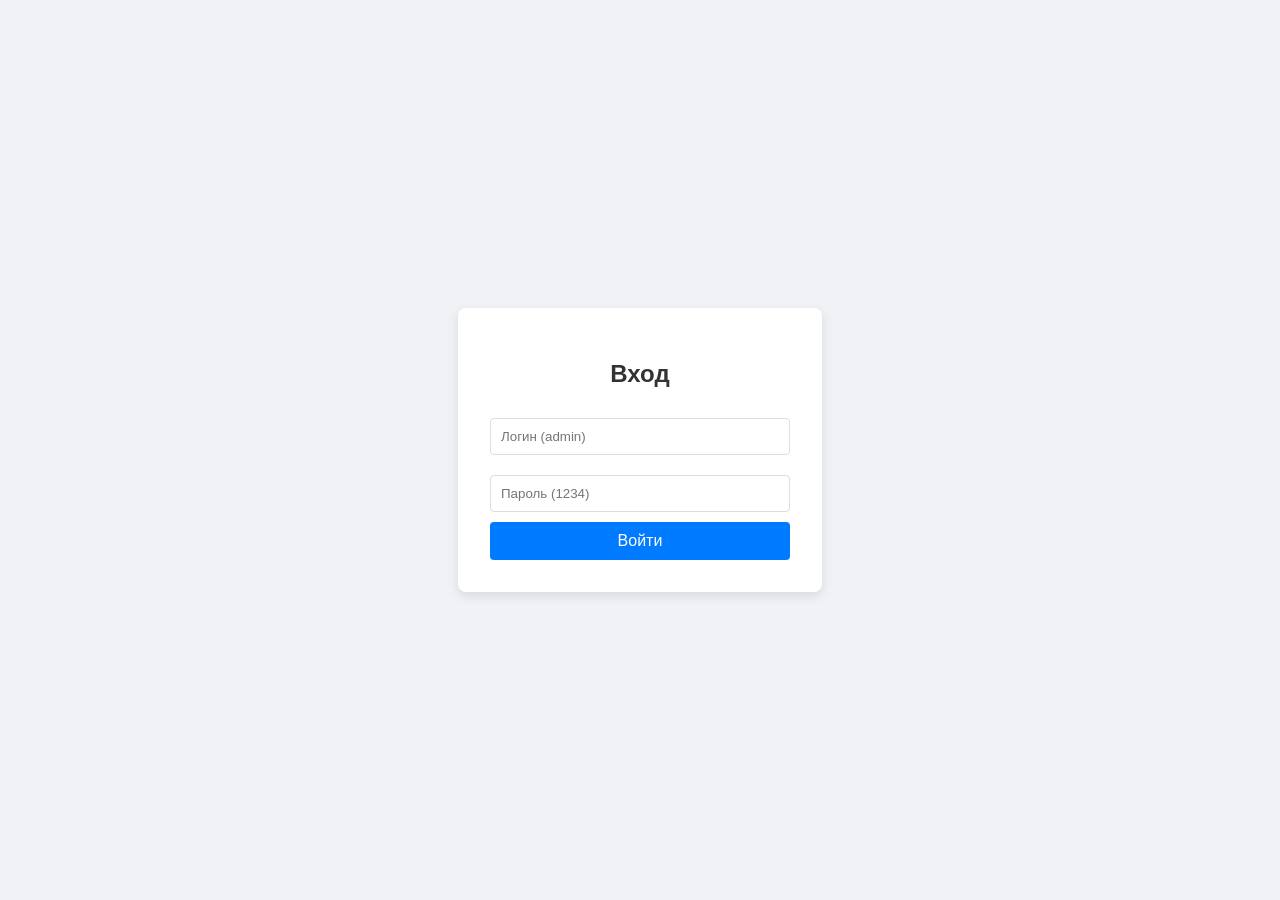
<file: templates/pages/admin_login.html>
<!DOCTYPE html>
<html lang="ru">
<head>
    <meta charset="UTF-8">
    <title>Авторизация</title>
    <style>
        body { font-family: sans-serif; display: flex; justify-content: center; align-items: center; height: 100vh; background: #f0f2f5; margin: 0; }
        .login-card { background: white; padding: 2rem; border-radius: 8px; box-shadow: 0 4px 12px rgba(0,0,0,0.1); width: 300px; }
        h2 { text-align: center; color: #333; }
        input { width: 100%; padding: 10px; margin: 10px 0; border: 1px solid #ddd; border-radius: 4px; box-sizing: border-box; }
        button { width: 100%; padding: 10px; background: #007bff; color: white; border: none; border-radius: 4px; cursor: pointer; font-size: 16px; }
        button:disabled { background: #ccc; }
        #message { color: red; font-size: 14px; text-align: center; margin-top: 10px; min-height: 1em; }
    </style>
</head>
<body>

<div class="login-card">
    <h2>Вход</h2>
    <form id="loginForm">
        <input type="text" id="username" placeholder="Логин (admin)" required>
        <input type="password" id="password" placeholder="Пароль (1234)" required>
        <button type="submit" id="submitBtn">Войти</button>
        <div id="errMessage"></div>
    </form>
</div>

<script src="/statics/js/admin.js"></script>
</body>
</html>
</file>
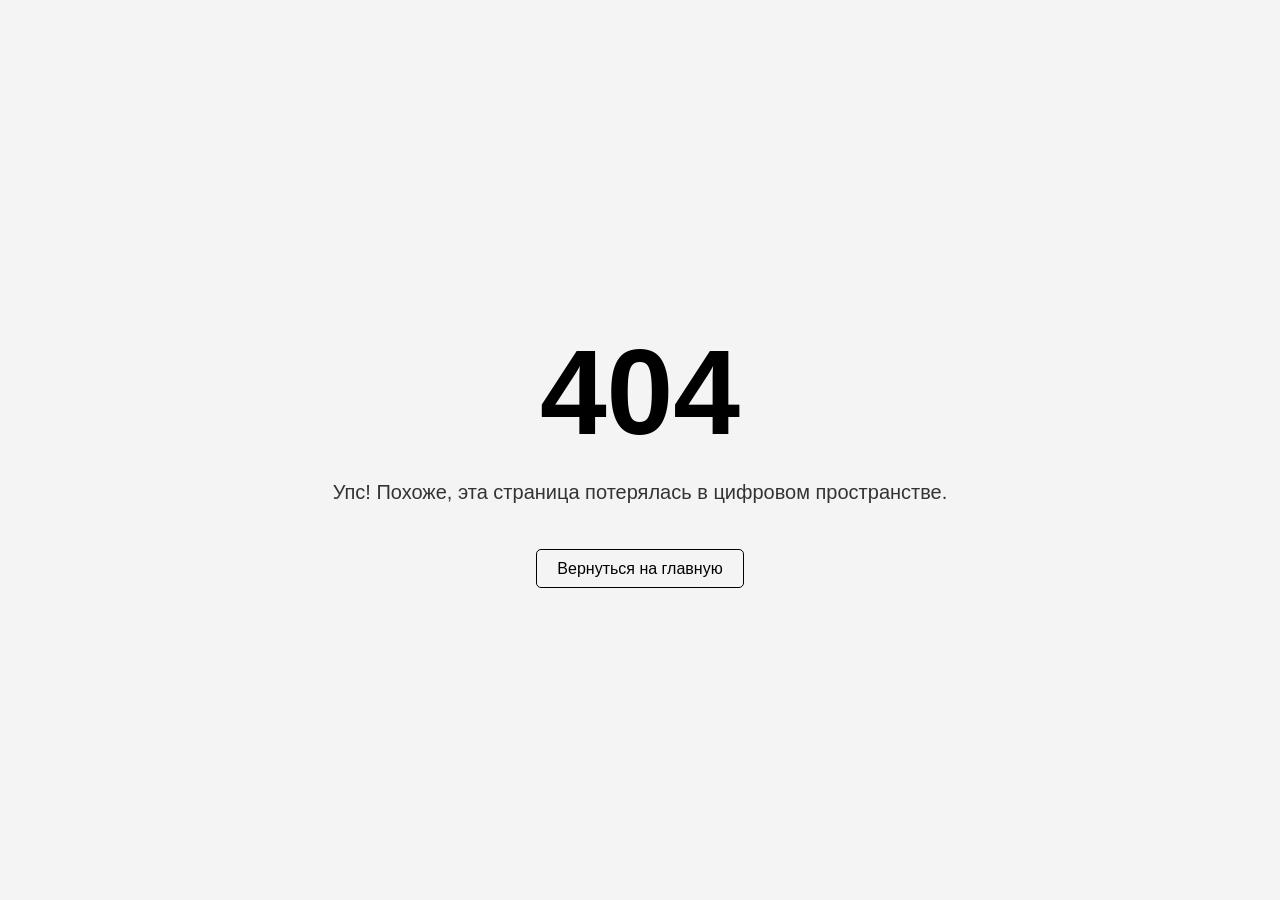
<file: templates/pages/err.html>
<!DOCTYPE html>
<html lang="ru">
<head>
    <meta charset="UTF-8">
    <title>{{ .Title }}</title>
    <style>
        body { font-family: sans-serif; display: flex; justify-content: center; align-items: center; height: 100vh; margin: 0; background: #f4f4f4; color: #333; }
        .container { text-align: center; }
        h1 { font-size: 120px; margin: 0; color: #000; }
        p { font-size: 20px; }
        a { color: #000; text-decoration: none; border: 1px solid #000; padding: 10px 20px; border-radius: 5px; transition: 0.3s; }
        a:hover { background: #000; color: #fff; }
    </style>
</head>
<body>
    <div class="container">
        <h1>404</h1>
        <p>Упс! Похоже, эта страница потерялась в цифровом пространстве.</p>
        <br><br>
        <a href="/">Вернуться на главную</a>
    </div>
</body>
</html>
</file>
